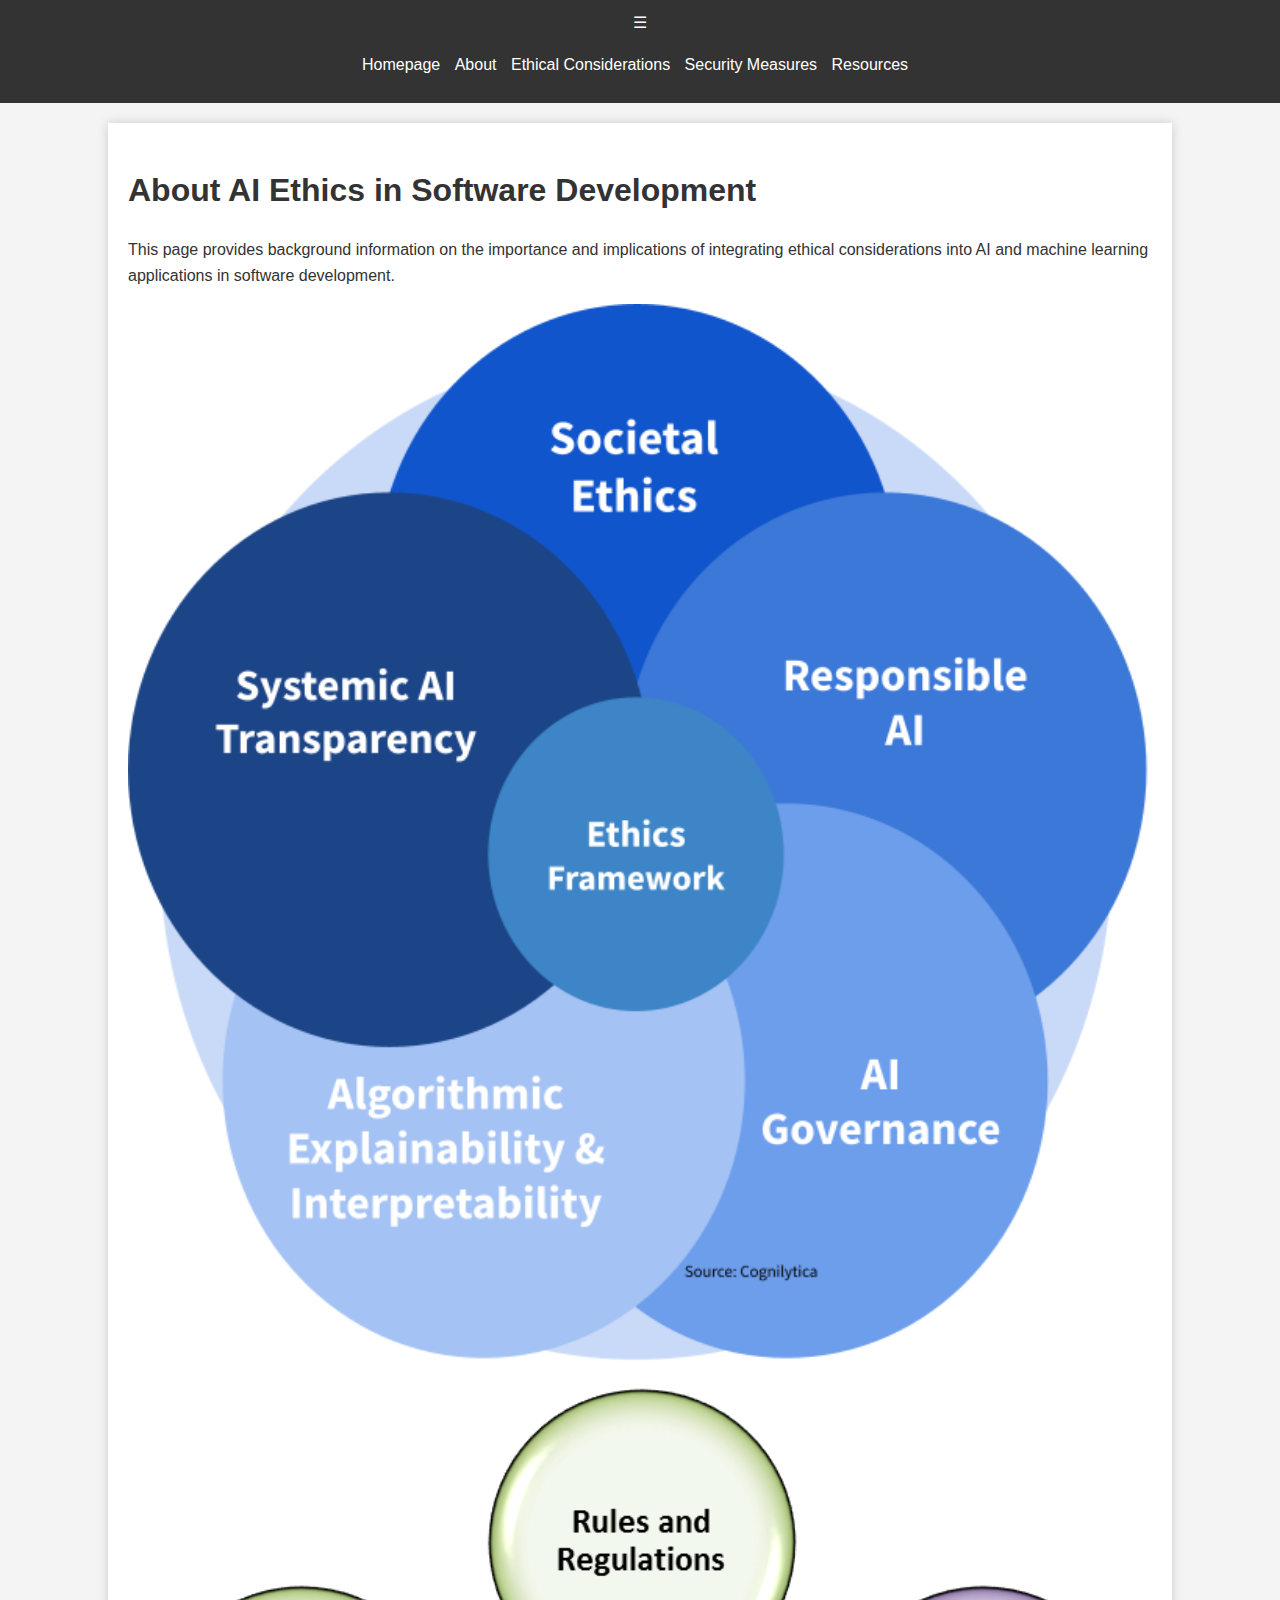
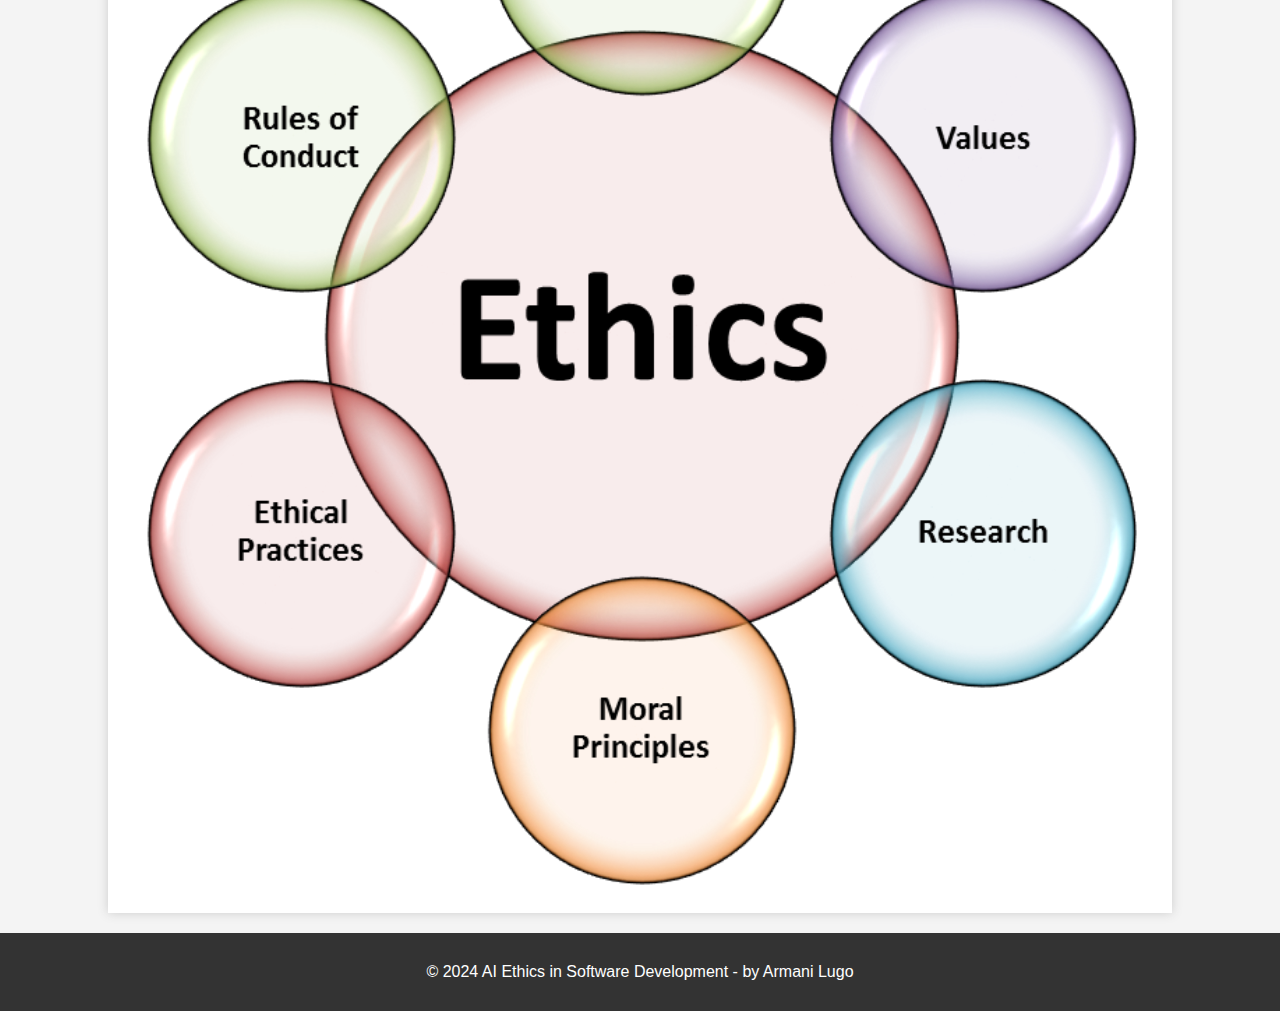
<file: about.html>
<!DOCTYPE html>
<html lang="en">
<head>
    <meta charset="UTF-8">
    <meta name="viewport" content="width=device-width, initial-scale=1.0">
    <title> Homepage - AI Ethics in Software Development</title>
    <link rel="stylesheet" href="styles.css">
    <script src="script.js" defer></script>
</head>
<body>
    <header>
        <div class="menu-icon" onclick="toggleMenu()">☰</div>
        <nav id="navbar">
            <ul>
                <li><a href="index.html">Homepage</a> </li>
                <li><a href="about.html">About</a> </li>
                <li><a href="ethics.html">Ethical Considerations</a> </li>
                <li><a href="security.html">Security Measures</a> </li>
                <li><a href="resources.html">Resources</a> </li>
            </ul>
        </nav>
    </header>
    <main>
        <h1>About AI Ethics in Software Development</h1>
        <p>This page provides background information on the importance and implications of integrating ethical considerations into AI and machine learning applications in software development.</p>
        <p></p>
        <img src="aboutimage.png" alt="Ethical AI" style="width: 100%;height: auto;">
        <p></p>
        <img src="aboutimage2.png" alt="Ethical AI" style="width: 100%;height: auto;">
    </main>
    <footer>
        <p>&copy; 2024 AI Ethics in Software Development - by Armani Lugo</p>
    </footer>
</body>
</html>
</file>
<file: styles.css>
body{
    font-family: Arial, Helvetica, sans-serif;
    line-height: 1.6;
    margin:0;
    padding:0;
    background:#f4f4f4;
    color:#333;
}
header,footer{
    background:#333;
    color:#fff;
    text-align:center;
    padding:10px 0;
}
nav ul{
    list-style:none;
    padding:0;
}
nav ul li{
    display:inline;
    margin-right:10px;
}
nav ul li a{
    color:#fff;
    text-decoration: none;
}
main{
    width:80%;
    margin:20px auto;
    background:#fff;
    padding:20px;
    box-shadow: 0 0 10px #ccc;
}
footer{
    text-align: center;
    padding:10px 0;
}
.icon-links{
    display:flex;
    justify-content:center;
    margin-bottom:10px;
}
.icon-link{
    color:#fff;
    font-size: 24px;
    margin:0 15px;
    text-decoration: none;
    transition:color 0.3s;
}
.icon-link:hover{
    color:#ddd;
}
</file>
